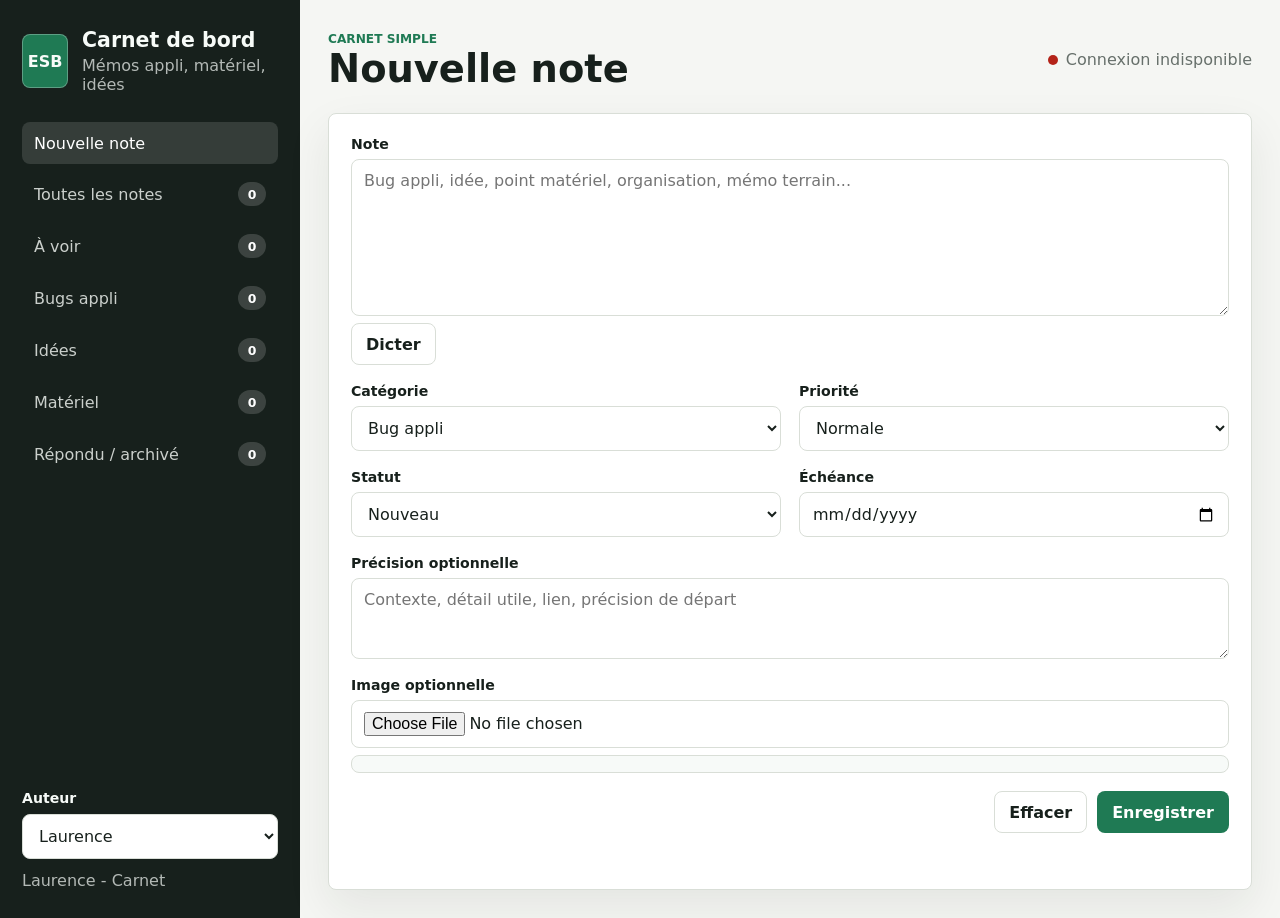
<file: index.html>
<!doctype html>
<html lang="fr">
  <head>
    <meta charset="utf-8">
    <meta name="viewport" content="width=device-width, initial-scale=1">
    <title>Carnet de bord ESB</title>
    <link rel="stylesheet" href="./styles.css">
  </head>
  <body>
    <div class="app-shell">
      <aside class="sidebar" aria-label="Navigation">
        <div class="brand">
          <span class="brand-mark">ESB</span>
          <div>
            <h1>Carnet de bord</h1>
            <p>Mémos appli, matériel, idées</p>
          </div>
        </div>

        <nav class="views" id="viewNav" aria-label="Vues">
          <button class="view-button active" data-view="new"><span>Nouvelle note</span></button>
          <button class="view-button" data-view="all"><span>Toutes les notes</span><span class="view-count" data-count="all">0</span></button>
          <button class="view-button" data-view="todo"><span>À voir</span><span class="view-count" data-count="todo">0</span></button>
          <button class="view-button" data-view="bugs"><span>Bugs appli</span><span class="view-count" data-count="bugs">0</span></button>
          <button class="view-button" data-view="ideas"><span>Idées</span><span class="view-count" data-count="ideas">0</span></button>
          <button class="view-button" data-view="material"><span>Matériel</span><span class="view-count" data-count="material">0</span></button>
          <button class="view-button" data-view="done"><span>Répondu / archivé</span><span class="view-count" data-count="done">0</span></button>
        </nav>

        <section class="session-box" aria-label="Auteur">
          <label for="userSelect">Auteur</label>
          <select id="userSelect"></select>
          <p id="profileHint">Carnet partagé Antoni / Vincent / Laurence</p>
        </section>
      </aside>

      <main class="workspace">
        <header class="topbar">
          <div>
            <p class="eyebrow">Carnet simple</p>
            <h2 id="viewTitle">Nouvelle note</h2>
          </div>
          <div class="sync-state">
            <span id="statusDot" class="dot"></span>
            <span id="syncText">Mode local</span>
          </div>
        </header>

        <section id="newNotePanel" class="panel">
          <form id="noteForm" class="note-form">
            <div class="field full">
              <label for="noteText">Note</label>
              <textarea id="noteText" rows="7" placeholder="Bug appli, idée, point matériel, organisation, mémo terrain..." required></textarea>
              <div class="voice-tools">
                <button type="button" id="micButton" class="secondary-button">Dicter</button>
                <div id="voiceIndicator" class="voice-indicator" aria-hidden="true">
                  <span class="voice-dot"></span>
                  <span class="voice-label">Écoute en cours</span>
                  <span class="voice-bars">
                    <span></span>
                    <span></span>
                    <span></span>
                    <span></span>
                    <span></span>
                  </span>
                </div>
              </div>
            </div>

            <div class="field">
              <label for="categoryInput">Catégorie</label>
              <select id="categoryInput" required></select>
            </div>

            <div class="field">
              <label for="priorityInput">Priorité</label>
              <select id="priorityInput" required></select>
            </div>

            <div class="field">
              <label for="statusInput">Statut</label>
              <select id="statusInput"></select>
            </div>

            <div class="field">
              <label for="dueDateInput">Échéance</label>
              <input id="dueDateInput" type="date">
            </div>

            <div class="field full">
              <label for="followupInput">Précision optionnelle</label>
              <textarea id="followupInput" rows="3" placeholder="Contexte, détail utile, lien, précision de départ"></textarea>
            </div>

            <div class="field full">
              <label for="imageInput">Image optionnelle</label>
              <input id="imageInput" type="file" accept="image/*">
              <div id="imagePreview" class="image-preview hidden"></div>
              <button type="button" id="clearImageButton" class="secondary-button hidden">Retirer l'image</button>
            </div>

            <div class="form-actions">
              <button type="reset" class="secondary-button">Effacer</button>
              <button type="submit" id="submitButton" class="primary-button">Enregistrer</button>
            </div>
            <p id="formMessage" class="form-message" role="status" aria-live="polite"></p>
          </form>
        </section>

        <section id="listPanel" class="panel hidden">
          <div id="statusSummary" class="status-summary" aria-label="Résumé des notes"></div>
          <div class="list-toolbar">
            <input id="searchInput" type="search" placeholder="Rechercher">
            <select id="statusFilter" aria-label="Filtrer par statut"></select>
          </div>

          <div id="notesList" class="notes-list"></div>
        </section>
      </main>
    </div>

    <template id="noteCardTemplate">
      <article class="note-card">
        <div class="card-head">
          <div>
            <span class="category-pill"></span>
            <h3></h3>
          </div>
          <span class="priority-badge"></span>
        </div>
        <p class="note-meta"></p>
        <p class="note-body"></p>
        <a class="note-image-link hidden" href="#" target="_blank" rel="noopener">
          <img class="note-image" alt="Image jointe à la note">
          <span>Ouvrir l'image</span>
        </a>
        <dl class="note-details"></dl>
        <div class="followup-box"></div>
        <section class="reply-thread">
          <h4>Réponses</h4>
          <div class="replies-list"></div>
          <form class="reply-form">
            <textarea name="replyText" rows="2" placeholder="Répondre à cette note"></textarea>
            <button type="submit" class="primary-button">Répondre</button>
          </form>
        </section>
        <div class="card-actions">
          <button type="button" data-action="todo" class="action-chip chip-todo">À voir</button>
          <button type="button" data-action="progress" class="action-chip chip-progress">En cours</button>
          <button type="button" data-action="done" class="action-chip chip-done">Répondu</button>
          <button type="button" data-action="archive" class="action-chip chip-archive">Archiver</button>
          <button type="button" data-action="delete" class="action-chip chip-delete">Supprimer</button>
        </div>
      </article>
    </template>

    <script src="./app.js" defer></script>
  </body>
</html>
</file>
<file: styles.css>
:root {
  --bg: #f5f6f3;
  --surface: #ffffff;
  --ink: #17201c;
  --muted: #67706b;
  --line: #d9ded7;
  --green: #1f7a54;
  --green-dark: #15583c;
  --blue: #22577a;
  --amber: #b7791f;
  --red: #b42318;
  --shadow: 0 18px 45px rgba(23, 32, 28, 0.08);
  font-family: Inter, ui-sans-serif, system-ui, -apple-system, BlinkMacSystemFont, "Segoe UI", sans-serif;
}

* {
  box-sizing: border-box;
}

body {
  margin: 0;
  background: var(--bg);
  color: var(--ink);
}

button,
input,
select,
textarea {
  font: inherit;
}

button {
  cursor: pointer;
}

.app-shell {
  display: grid;
  grid-template-columns: 300px minmax(0, 1fr);
  min-height: 100vh;
}

.sidebar {
  background: #17201c;
  color: #f7fbf8;
  padding: 28px 22px;
  display: flex;
  flex-direction: column;
  gap: 28px;
}

.brand {
  display: flex;
  align-items: center;
  gap: 14px;
}

.brand-mark {
  display: grid;
  place-items: center;
  width: 54px;
  height: 54px;
  border: 1px solid rgba(255, 255, 255, 0.28);
  border-radius: 8px;
  background: #1f7a54;
  font-weight: 800;
}

.brand h1,
.topbar h2,
.note-card h3 {
  margin: 0;
  letter-spacing: 0;
}

.brand h1 {
  font-size: 1.28rem;
}

.brand p,
.eyebrow,
.session-box p,
.note-meta {
  margin: 4px 0 0;
  color: var(--muted);
}

.brand p,
.session-box p {
  color: rgba(247, 251, 248, 0.7);
}

.views {
  display: grid;
  gap: 8px;
}

.view-button {
  width: 100%;
  min-height: 42px;
  border: 0;
  border-radius: 8px;
  padding: 10px 12px;
  display: flex;
  align-items: center;
  justify-content: space-between;
  gap: 10px;
  text-align: left;
  color: rgba(247, 251, 248, 0.8);
  background: transparent;
}

.view-button > span:first-child {
  flex: 1;
  min-width: 0;
}

.view-count {
  min-width: 28px;
  min-height: 24px;
  display: inline-grid;
  place-items: center;
  flex: 0 0 auto;
  margin-left: 8px;
  border-radius: 999px;
  padding: 2px 8px;
  background: rgba(255, 255, 255, 0.16);
  color: #ffffff;
  font-size: 0.78rem;
  font-weight: 900;
}

.view-button.active,
.view-button:hover {
  color: #ffffff;
  background: rgba(255, 255, 255, 0.13);
}

.session-box {
  margin-top: auto;
  display: grid;
  gap: 8px;
}

.session-box label,
.field label {
  font-weight: 700;
  font-size: 0.88rem;
}

.session-box select,
.field input,
.field select,
.field textarea,
.list-toolbar input,
.list-toolbar select {
  width: 100%;
  border: 1px solid var(--line);
  border-radius: 8px;
  background: #ffffff;
  color: var(--ink);
  padding: 11px 12px;
}

.workspace {
  min-width: 0;
  padding: 28px;
}

.topbar {
  display: flex;
  justify-content: space-between;
  align-items: center;
  gap: 16px;
  margin-bottom: 22px;
}

.eyebrow {
  color: var(--green);
  font-weight: 800;
  text-transform: uppercase;
  font-size: 0.76rem;
}

.topbar h2 {
  font-size: clamp(1.7rem, 3vw, 2.4rem);
}

.sync-state {
  display: flex;
  align-items: center;
  gap: 8px;
  color: var(--muted);
  white-space: nowrap;
}

.dot {
  width: 10px;
  height: 10px;
  border-radius: 50%;
  background: var(--amber);
}

.dot.online {
  background: var(--green);
}

.dot.error {
  background: var(--red);
}

.panel {
  background: var(--surface);
  border: 1px solid var(--line);
  border-radius: 8px;
  box-shadow: var(--shadow);
  padding: 22px;
}

.hidden {
  display: none;
}

.note-form {
  display: grid;
  grid-template-columns: repeat(2, minmax(0, 1fr));
  gap: 18px;
}

.field {
  display: grid;
  gap: 7px;
}

.field.full {
  grid-column: 1 / -1;
}

textarea {
  resize: vertical;
  min-height: 48px;
}

.icon-button,
.primary-button,
.secondary-button,
.danger-button,
.action-chip {
  min-height: 42px;
  border-radius: 8px;
  border: 1px solid transparent;
  padding: 10px 14px;
  font-weight: 800;
}

.icon-button {
  background: #e8f2ed;
  border-color: #c8ded3;
  color: var(--green-dark);
}

.primary-button {
  background: var(--green);
  color: #ffffff;
}

.secondary-button {
  background: #ffffff;
  border-color: var(--line);
  color: var(--ink);
}

.danger-button {
  background: #fff5f4;
  border-color: #f2c3bf;
  color: var(--red);
}

.action-chip {
  min-height: 34px;
  border-radius: 999px;
  padding: 7px 12px;
  font-size: 0.88rem;
  line-height: 1;
  background: #ffffff;
  border-color: var(--line);
  color: var(--muted);
  box-shadow: none;
}

.action-chip:hover {
  transform: translateY(-1px);
}

.chip-todo {
  border-color: #ead6a9;
  color: #7a4b10;
  background: #fffaf0;
}

.chip-todo.active {
  background: #b7791f;
  border-color: #b7791f;
  color: #ffffff;
}

.chip-progress {
  border-color: #b9d2e4;
  color: #22577a;
  background: #f2f7fa;
}

.chip-progress.active {
  background: #22577a;
  border-color: #22577a;
  color: #ffffff;
}

.chip-done {
  border-color: #bfdccf;
  color: #15583c;
  background: #f0f8f4;
}

.chip-done.active {
  background: #1f7a54;
  border-color: #1f7a54;
  color: #ffffff;
}

.chip-archive {
  border-color: #d1d5db;
  color: #4b5563;
  background: #f8fafc;
}

.chip-archive.active {
  background: #4b5563;
  border-color: #4b5563;
  color: #ffffff;
}

.chip-delete {
  border-color: #f2c3bf;
  color: var(--red);
  background: #fff8f7;
}

.form-actions,
.card-actions,
.list-toolbar,
.voice-tools {
  display: flex;
  justify-content: flex-end;
  gap: 10px;
  flex-wrap: wrap;
}

.form-actions {
  grid-column: 1 / -1;
}

.voice-tools {
  align-items: center;
  justify-content: flex-start;
}

.secondary-button.recording {
  background: #fff5f4;
  border-color: #f2c3bf;
  color: var(--red);
}

.voice-indicator {
  display: none;
  align-items: center;
  gap: 9px;
  min-height: 42px;
  color: var(--red);
  font-weight: 800;
}

.voice-indicator.active {
  display: inline-flex;
}

.voice-dot {
  width: 10px;
  height: 10px;
  border-radius: 999px;
  background: var(--red);
  animation: voicePulse 1s infinite;
}

.voice-label {
  white-space: nowrap;
}

.voice-bars {
  display: inline-flex;
  align-items: center;
  gap: 3px;
  height: 24px;
}

.voice-bars span {
  display: block;
  width: 4px;
  height: 8px;
  border-radius: 999px;
  background: var(--red);
  animation: voiceWave 0.8s ease-in-out infinite;
}

.voice-bars span:nth-child(2) {
  animation-delay: 0.1s;
}

.voice-bars span:nth-child(3) {
  animation-delay: 0.2s;
}

.voice-bars span:nth-child(4) {
  animation-delay: 0.3s;
}

.voice-bars span:nth-child(5) {
  animation-delay: 0.4s;
}

@keyframes voicePulse {
  0%,
  100% {
    opacity: 0.4;
    transform: scale(0.9);
  }

  50% {
    opacity: 1;
    transform: scale(1.15);
  }
}

@keyframes voiceWave {
  0%,
  100% {
    height: 7px;
  }

  50% {
    height: 22px;
  }
}

.form-message {
  grid-column: 1 / -1;
  min-height: 22px;
  margin: -6px 0 0;
  color: var(--muted);
  font-weight: 700;
}

.form-message[data-type="success"] {
  color: var(--green-dark);
}

.form-message[data-type="error"] {
  color: var(--red);
}

.image-preview {
  display: inline-flex;
  align-items: center;
  gap: 12px;
  border: 1px solid var(--line);
  border-radius: 8px;
  padding: 8px;
  background: #f7faf8;
  color: var(--muted);
  font-weight: 700;
}

.image-preview img {
  width: 84px;
  height: 64px;
  object-fit: cover;
  border-radius: 6px;
  border: 1px solid var(--line);
}

.list-toolbar {
  justify-content: space-between;
  margin-bottom: 16px;
}

.status-summary {
  display: flex;
  gap: 8px;
  flex-wrap: wrap;
  margin-bottom: 16px;
}

.summary-pill {
  display: inline-flex;
  align-items: center;
  gap: 6px;
  border: 1px solid var(--line);
  border-radius: 999px;
  padding: 7px 10px;
  background: #f7faf8;
  color: var(--muted);
  font-weight: 800;
}

.summary-pill strong {
  color: var(--ink);
}

.list-toolbar input {
  max-width: 420px;
}

.list-toolbar select {
  max-width: 220px;
}

.notes-list {
  display: grid;
  gap: 14px;
}

.note-card {
  border: 1px solid var(--line);
  border-radius: 8px;
  padding: 18px;
  background: #ffffff;
}

.card-head {
  display: flex;
  justify-content: space-between;
  gap: 16px;
  align-items: flex-start;
}

.category-pill,
.priority-badge {
  display: inline-flex;
  align-items: center;
  min-height: 28px;
  border-radius: 8px;
  padding: 4px 9px;
  font-size: 0.8rem;
  font-weight: 800;
}

.category-pill {
  background: #e8f2ed;
  color: var(--green-dark);
}

.priority-badge {
  background: #f9edd8;
  color: #7a4b10;
  white-space: nowrap;
}

.note-card h3 {
  margin-top: 10px;
  font-size: 1.05rem;
}

.note-body {
  white-space: pre-wrap;
  line-height: 1.5;
}

.note-image-link {
  display: inline-grid;
  gap: 7px;
  margin: 8px 0 12px;
  color: var(--blue);
  font-weight: 800;
  text-decoration: none;
}

.note-image {
  width: min(100%, 420px);
  max-height: 280px;
  object-fit: contain;
  border: 1px solid var(--line);
  border-radius: 8px;
  background: #f7faf8;
}

.note-details {
  display: grid;
  grid-template-columns: repeat(2, minmax(120px, 1fr));
  gap: 10px;
  margin: 14px 0;
}

.note-details div {
  border-top: 1px solid var(--line);
  padding-top: 8px;
}

.note-details dt {
  color: var(--muted);
  font-size: 0.78rem;
  font-weight: 800;
}

.note-details dd {
  margin: 3px 0 0;
}

.followup-box {
  border-left: 4px solid var(--blue);
  background: #f2f7fa;
  padding: 10px 12px;
  margin: 12px 0;
  border-radius: 0 8px 8px 0;
  color: #213644;
}

.reply-thread {
  border-top: 1px solid var(--line);
  margin-top: 14px;
  padding-top: 14px;
}

.reply-thread h4 {
  margin: 0 0 10px;
  font-size: 0.94rem;
}

.replies-list {
  display: grid;
  gap: 8px;
  margin-bottom: 12px;
}

.reply-item {
  background: #f7faf8;
  border: 1px solid var(--line);
  border-radius: 8px;
  padding: 10px 12px;
}

.reply-item p {
  margin: 0;
  white-space: pre-wrap;
}

.reply-meta,
.reply-empty {
  color: var(--muted);
  font-size: 0.82rem;
}

.reply-meta {
  margin-bottom: 5px !important;
  font-weight: 800;
}

.reply-form {
  display: grid;
  grid-template-columns: minmax(0, 1fr) 132px;
  gap: 10px;
  align-items: start;
  margin-bottom: 14px;
}

.reply-form textarea {
  min-height: 42px;
}

.reply-form .primary-button {
  width: 100%;
}

.empty-state {
  text-align: center;
  color: var(--muted);
  padding: 40px 12px;
}

@media (max-width: 860px) {
  .app-shell {
    grid-template-columns: 1fr;
  }

  .sidebar {
    position: static;
  }

  .views {
    grid-template-columns: repeat(2, minmax(0, 1fr));
  }

  .workspace {
    padding: 18px;
  }

  .topbar,
  .card-head {
    align-items: flex-start;
    flex-direction: column;
  }

  .note-form {
    grid-template-columns: 1fr;
  }

  .note-details {
    grid-template-columns: repeat(2, minmax(0, 1fr));
  }

  .reply-form {
    grid-template-columns: 1fr;
  }
}

@media (max-width: 520px) {
  .views,
  .note-details {
    grid-template-columns: 1fr;
  }

  .panel {
    padding: 16px;
  }

  .list-toolbar input,
  .list-toolbar select {
    max-width: none;
  }
}
</file>
